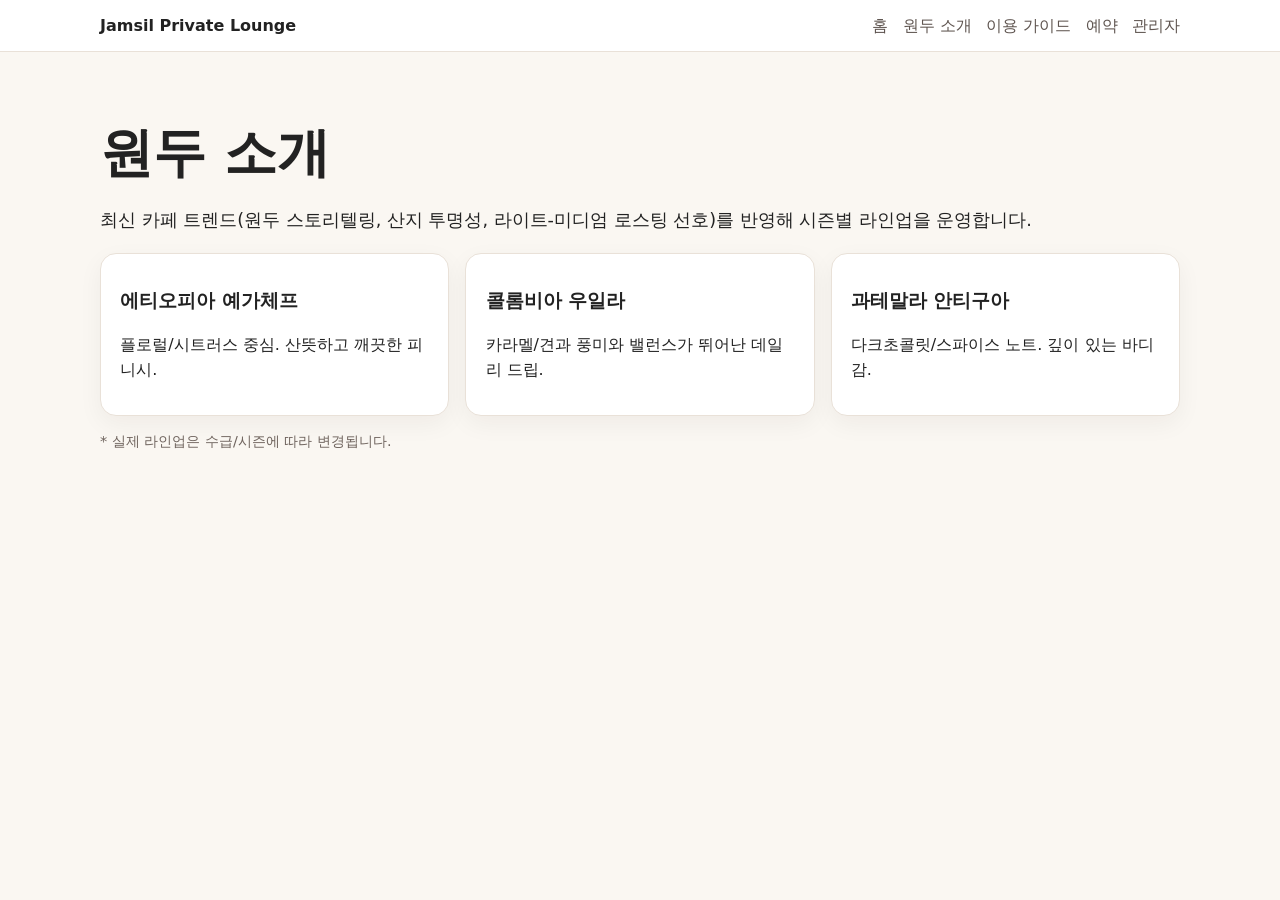
<file: beans.html>
<!doctype html>
<html lang="ko">
  <head>
    <meta charset="UTF-8" />
    <meta name="viewport" content="width=device-width, initial-scale=1.0" />
    <title>원두 소개 | Jamsil Private Lounge</title>
    <link rel="stylesheet" href="styles.css" />
  </head>
  <body>
    <header class="topbar">
      <div class="container nav">
        <a class="brand" href="index.html">Jamsil Private Lounge</a>
        <nav>
          <a href="index.html">홈</a>
          <a href="beans.html">원두 소개</a>
          <a href="guide.html">이용 가이드</a>
          <a href="index.html#reservation">예약</a>
          <a href="admin.html">관리자</a>
        </nav>
      </div>
    </header>

    <main class="container section">
      <h1>원두 소개</h1>
      <p class="lead">최신 카페 트렌드(원두 스토리텔링, 산지 투명성, 라이트-미디엄 로스팅 선호)를 반영해 시즌별 라인업을 운영합니다.</p>
      <div class="grid policy-grid">
        <article class="card">
          <h3>에티오피아 예가체프</h3>
          <p>플로럴/시트러스 중심. 산뜻하고 깨끗한 피니시.</p>
        </article>
        <article class="card">
          <h3>콜롬비아 우일라</h3>
          <p>카라멜/견과 풍미와 밸런스가 뛰어난 데일리 드립.</p>
        </article>
        <article class="card">
          <h3>과테말라 안티구아</h3>
          <p>다크초콜릿/스파이스 노트. 깊이 있는 바디감.</p>
        </article>
      </div>
      <p class="muted">* 실제 라인업은 수급/시즌에 따라 변경됩니다.</p>
    </main>
  </body>
</html>
</file>
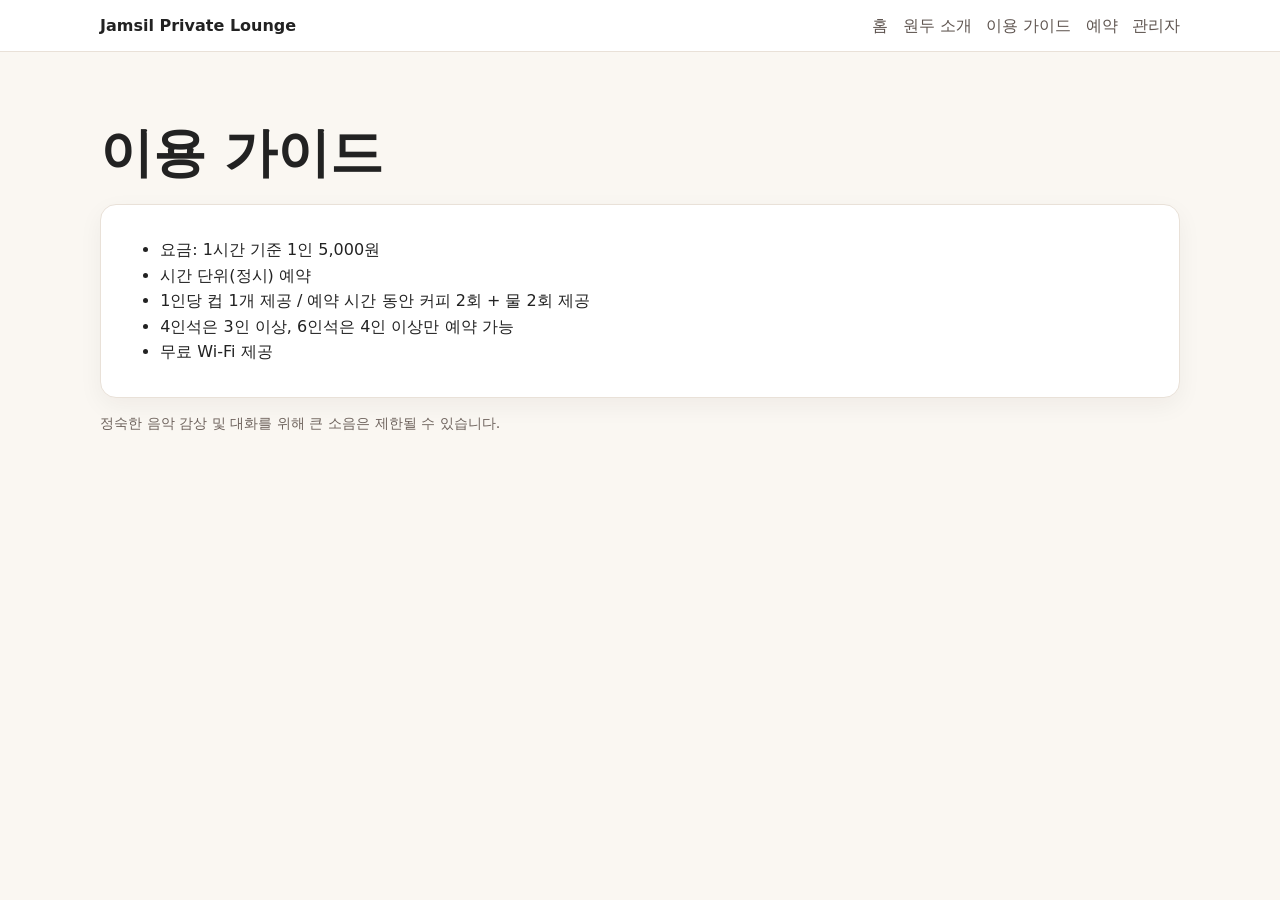
<file: guide.html>
<!doctype html>
<html lang="ko">
  <head>
    <meta charset="UTF-8" />
    <meta name="viewport" content="width=device-width, initial-scale=1.0" />
    <title>이용 가이드 | Jamsil Private Lounge</title>
    <link rel="stylesheet" href="styles.css" />
  </head>
  <body>
    <header class="topbar">
      <div class="container nav">
        <a class="brand" href="index.html">Jamsil Private Lounge</a>
        <nav>
          <a href="index.html">홈</a>
          <a href="beans.html">원두 소개</a>
          <a href="guide.html">이용 가이드</a>
          <a href="index.html#reservation">예약</a>
          <a href="admin.html">관리자</a>
        </nav>
      </div>
    </header>

    <main class="container section">
      <h1>이용 가이드</h1>
      <div class="card">
        <ul>
          <li>요금: 1시간 기준 1인 5,000원</li>
          <li>시간 단위(정시) 예약</li>
          <li>1인당 컵 1개 제공 / 예약 시간 동안 커피 2회 + 물 2회 제공</li>
          <li>4인석은 3인 이상, 6인석은 4인 이상만 예약 가능</li>
          <li>무료 Wi-Fi 제공</li>
        </ul>
      </div>
      <p class="muted">정숙한 음악 감상 및 대화를 위해 큰 소음은 제한될 수 있습니다.</p>
    </main>
  </body>
</html>
</file>
<file: styles.css>
:root {
  --bg: #faf7f2;
  --text: #222;
  --accent: #8f3d4f;
  --card: #fff;
  --border: #e9e1d8;
}
* { box-sizing: border-box; }
body {
  margin: 0;
  font-family: 'Noto Sans KR', system-ui, -apple-system, sans-serif;
  color: var(--text);
  background: var(--bg);
  line-height: 1.6;
}
.container { width: min(1080px, 92%); margin: 0 auto; }
.topbar { background: #fff; border-bottom: 1px solid var(--border); }
.nav { display: flex; justify-content: space-between; align-items: center; padding: 0.8rem 0; gap: 1rem; }
.brand { color: var(--text); text-decoration: none; font-weight: 700; }
.nav nav { display: flex; gap: 0.9rem; flex-wrap: wrap; }
.nav nav a { color: #5f5550; text-decoration: none; font-weight: 500; }
.hero {
  background: linear-gradient(130deg, rgba(143, 61, 79, 0.9), rgba(64, 33, 46, 0.92)),
    url('https://images.unsplash.com/photo-1445116572660-236099ec97a0?auto=format&fit=crop&w=1400&q=80') center/cover;
  color: #fff;
  padding: 4rem 0;
}
.badge {
  display: inline-block;
  padding: 0.3rem 0.7rem;
  border: 1px solid rgba(255, 255, 255, 0.65);
  border-radius: 999px;
  font-size: 0.8rem;
}
.hero-hours {
  margin-top: 1rem;
  max-width: 520px;
  background: rgba(255, 255, 255, 0.15);
  color: #fff;
  border-color: rgba(255, 255, 255, 0.25);
}
.hero-hours ul { margin: 0; padding-left: 1rem; }
h1, h2, h3 { line-height: 1.3; }
h1 { font-size: clamp(2rem, 5vw, 3.3rem); margin: 1rem 0; }
.section { padding: 3.2rem 0; }
.lead { font-size: 1.1rem; }
.grid { display: grid; gap: 1rem; }
.seat-grid, .policy-grid { grid-template-columns: repeat(auto-fit, minmax(180px, 1fr)); margin-top: 1.2rem; }
.card {
  background: var(--card);
  border: 1px solid var(--border);
  border-radius: 16px;
  padding: 1rem 1.2rem;
  box-shadow: 0 8px 24px rgba(34, 22, 22, 0.05);
}
.btn {
  display: inline-block;
  border: none;
  background: var(--accent);
  color: #fff;
  text-decoration: none;
  padding: 0.8rem 1.2rem;
  border-radius: 12px;
  font-weight: 600;
  cursor: pointer;
}
.btn--ghost { background: transparent; border: 1px solid rgba(255, 255, 255, 0.7); }
.hero__actions { display: flex; gap: 0.8rem; flex-wrap: wrap; }
.split { display: grid; grid-template-columns: 1.2fr 1fr; gap: 1.3rem; }
.form { display: grid; gap: 0.8rem; }
label { display: grid; gap: 0.25rem; font-size: 0.95rem; }
input, select {
  padding: 0.65rem;
  border: 1px solid var(--border);
  border-radius: 10px;
  font: inherit;
}
.form-status { min-height: 1.1rem; margin: 0; font-size: 0.9rem; }
.form-status.error { color: #bc2b2b; }
.form-status.success { color: #1f7a39; }
.availability ul { margin: 0.7rem 0 0; padding-left: 1rem; }
.muted { color: #6f645e; font-size: 0.9rem; }
.footer { padding: 2rem 0 3rem; color: #6d6660; }
@media (max-width: 900px) {
  .split { grid-template-columns: 1fr; }
}

.admin-hidden { display: none; }
.admin-block { margin-top: 1rem; }
.admin-head { display: flex; justify-content: space-between; align-items: center; gap: 1rem; }
.hours-row {
  display: grid;
  grid-template-columns: 80px 100px 1fr 1fr;
  gap: 0.6rem;
  align-items: center;
  margin-bottom: 0.5rem;
}
.admin-table-wrap { overflow-x: auto; }
.admin-table { width: 100%; border-collapse: collapse; font-size: 0.9rem; }
.admin-table th, .admin-table td { border-bottom: 1px solid var(--border); padding: 0.5rem; text-align: left; }
</file>
